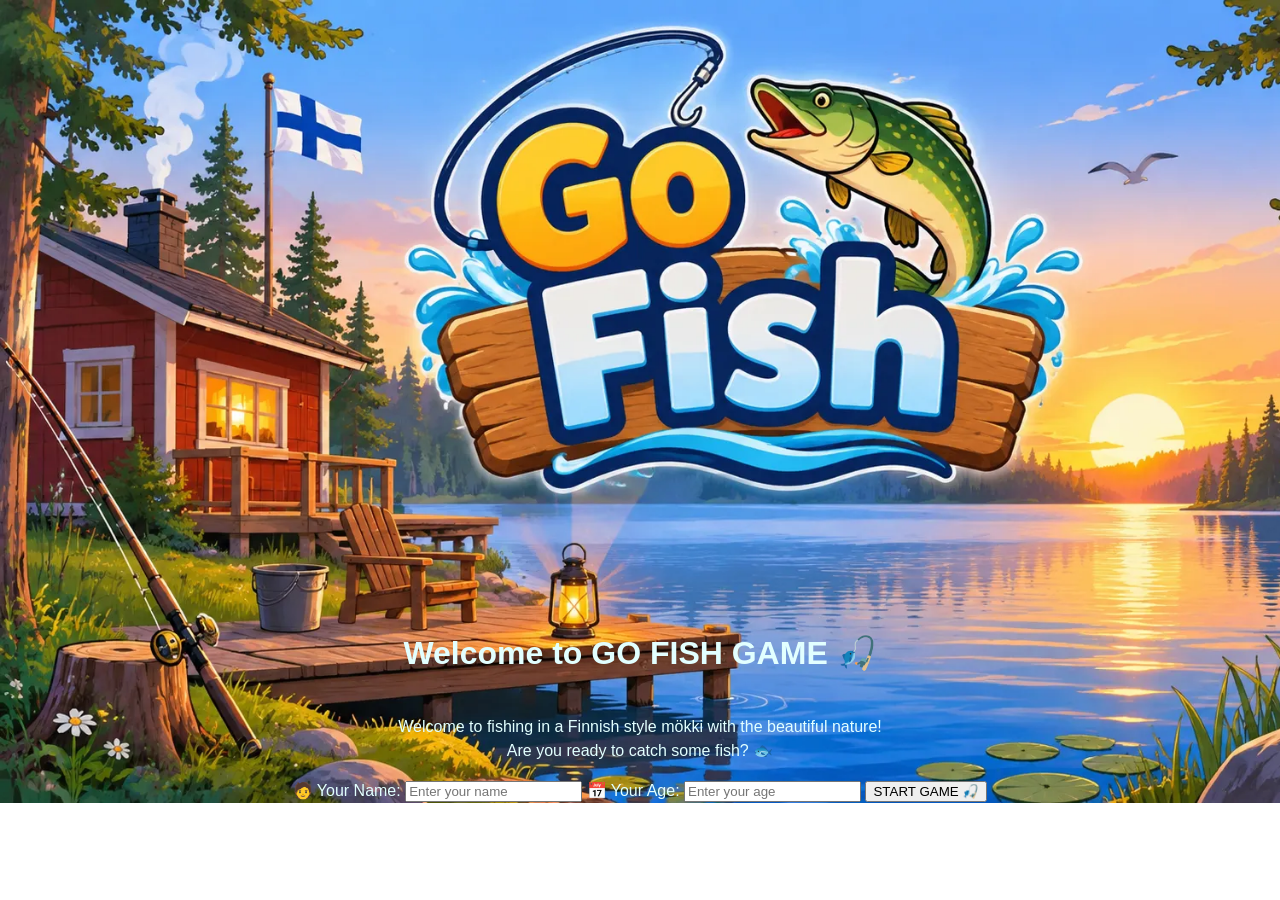
<file: index.html>
<!doctype html>
<html lang="en">
  <head>
    <meta charset="UTF-8" />
    <meta name="viewport" content="width=device-width, initial-scale=1.0" />
    <title>GO FISH GAME</title>
    <link rel="stylesheet" href="style.css" />
  </head>

  <body background= "visuals/gofish_pic1.png">
    <div class="welcome">
      <h1>Welcome to GO FISH GAME 🎣</h1>

      <p class="welcome_text">
        Welcome to fishing in a Finnish style mökki with the beautiful
        nature!<br />
        Are you ready to catch some fish? 🐟
      </p>

      <form id="userinfo">
        <label for="username">🧑 Your Name:</label>
        <input type="text" id="username" placeholder="Enter your name" required/>

        <label for="age">📅 Your Age:</label>
        <input type="number" id="age" placeholder="Enter your age" required />

        <button type="submit" id="start_button">START GAME 🎣</button>
      </form>
    </div>
  </body>
</html>

<!--koodin alkuperäinen kirjoittaja yu yu khaing, ei eetu sarviranta-->
</file>
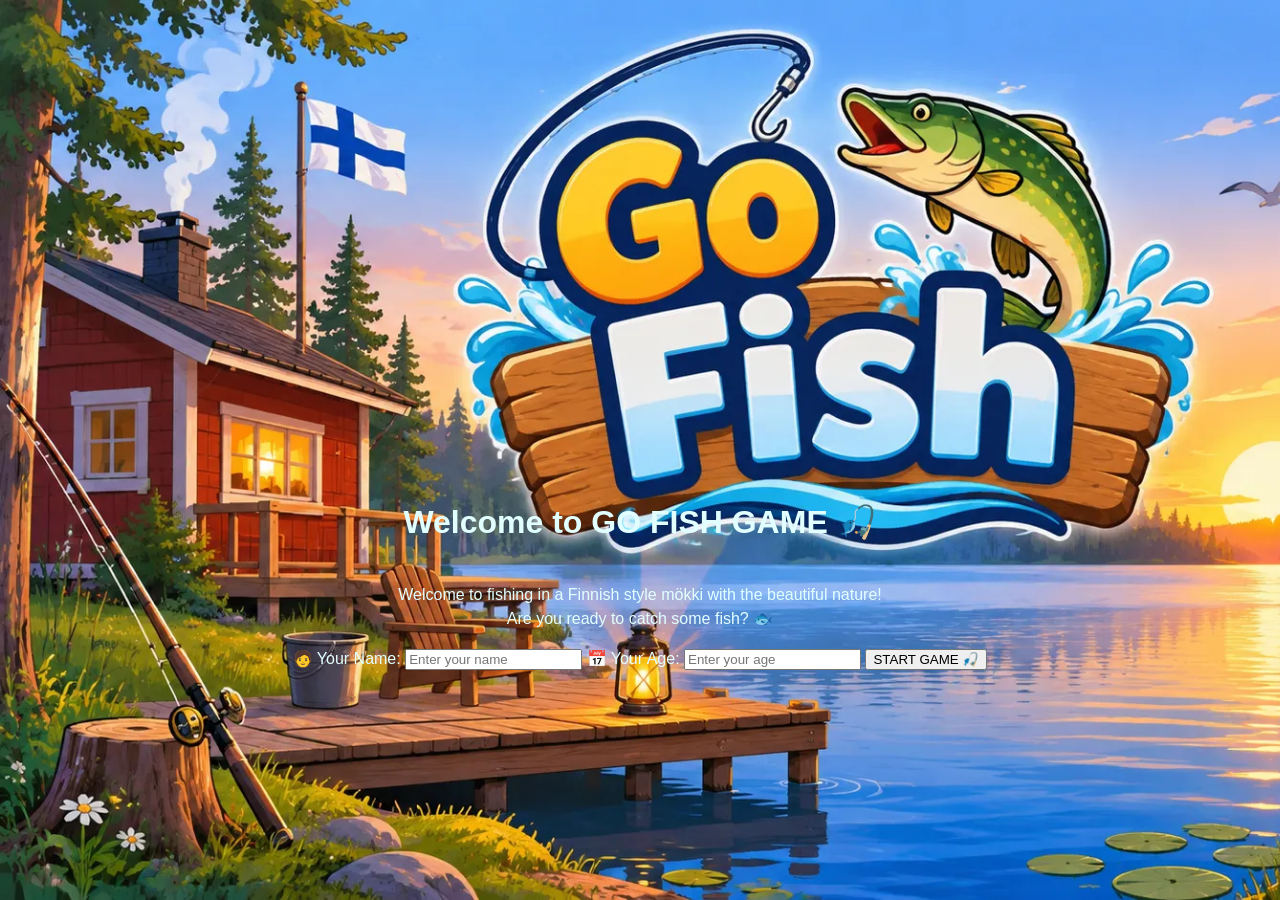
<file: static/index.html>
<!DOCTYPE html>
<html lang="en">
  <head>
    <meta charset="UTF-8" />
    <meta name="viewport" content="width=device-width, initial-scale=1.0" />
    <title>GO FISH GAME</title>
    <link rel="stylesheet" href="style.css" />
    <script src="paaohjelma.js" defer ></script>
    <link rel="icon" href="visuals/favicon.ico" type="image/ico">
  </head>

  <body id="formbody">
    <div class="welcome">
      <h1>Welcome to GO FISH GAME 🎣</h1>

      <p class="welcome_text">
        Welcome to fishing in a Finnish style mökki with the beautiful
        nature!<br />
        Are you ready to catch some fish? 🐟
      </p>

      <form id="userinfo">
        <label for="username">🧑 Your Name:</label>
        <input type="text" id="username" placeholder="Enter your name" required/>

        <label for="age">📅 Your Age:</label>
        <input type="number" id="age" placeholder="Enter your age" required />

        <button type="button" onclick="login()" id="start_button">START GAME 🎣</button>
      </form>
    </div>
  </body>
</html>
</file>
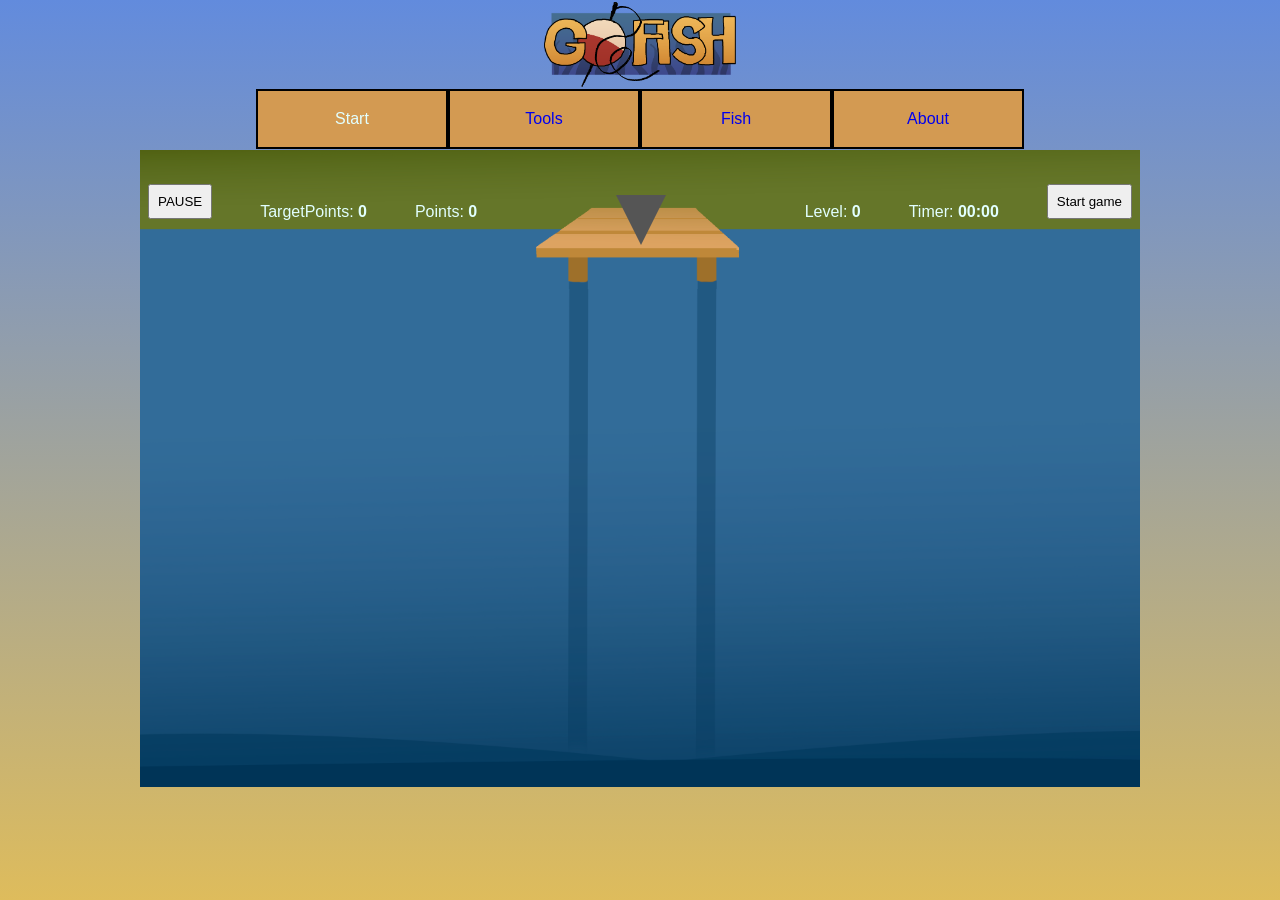
<file: static/gofish_page2.html>
<!doctype html>
<html lang="en">
  <head>
    <meta charset="UTF-8" />
    <meta name="viewport" content="width=device-width, initial-scale=1.0" />
    <title>GO FISH GAME</title>
    <link rel="stylesheet" href="style.css" />
    <link rel="icon" href="visuals/favicon.ico" type="image/ico">
    <script src="paaohjelma.js" defer></script>
  </head>

  <body>
    <header>
      <div class="top">
        <!-- Logo in the middle of the page -->
        <div class="logo">
          <img src="visuals/gofish-logo1.png" alt="My Logo" width="25%" />
        </div>
        <!-- Navigation Bar with functions -->
        <nav>
          <a>Start</a>
          <a href="gofish_page3.html">Tools</a>
          <a href="gofish_page4.html">Fish</a>
          <a href="gofish_page5.html">About</a>
        </nav>
      </div>
    </header>
    <div id="gamearea">
    <section>
      <div id="pier">
        <div class="midbox">
        <button type="button" id="pause_button">PAUSE</button>
        <p>TargetPoints: <strong id="target">0</strong></p>
        <p>Points: <strong id="score">0</strong></p>
        </div>
        <div id="hook" class="triangle-down"></div>
        <div class="midbox">
        <p>Level: <strong id="level">0</strong></p>        
        <p>Timer: <strong id="timer">00:00</strong></p> 
        <button id="start" onclick="gamestart()">Start game</button>
        </div>
      </div>
    </section>

    <section>
      <!-- gamescreen with fish -->
      <div id="lake">
      </div>
    </section>
    </div>
  </body>
</html>
</file>
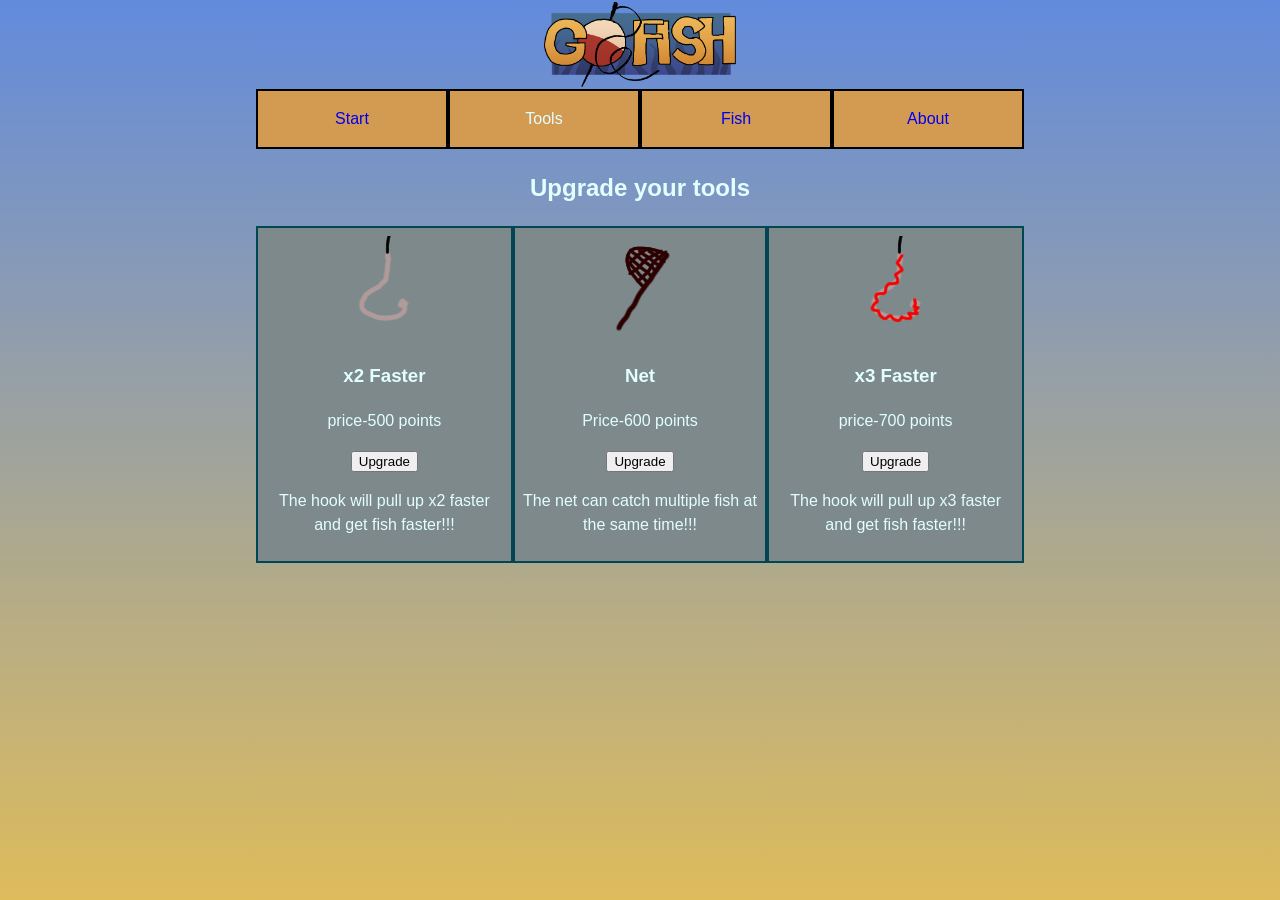
<file: static/gofish_page3.html>
<!DOCTYPE html>
<html lang="en">

<head>
<meta charset="UTF-8">
<meta name="viewport" content="width=device-width, initial-scale=1.0">
<title>Tools</title>
<link rel="stylesheet" href="style.css">
<link rel="icon" href="visuals/favicon.ico" type="image/ico">
</head>

<body>
<header>
<div class="top">
   <!-- Logo in the middle of the page -->
<div class="logo">
    <img src="visuals/gofish-logo1.png" alt="My Logo" width="25%">
</div>
   <!-- Navigation Bar with functions -->
<nav>
        <a href="gofish_page2.html">Start</a>
        <a>Tools</a>
        <a href="gofish_page4.html">Fish</a>
        <a href="gofish_page5.html">About</a>
</nav>
</div>
</header>

<h2>Upgrade your tools</h2>

<section class="tools">
    <!-- Tools and prices -->

<div class="item">
<img src="visuals/tool_1.png"
alt="item1">
<h3>x2 Faster</h3>
<p>price-500 points</p>
<button id="item1">Upgrade</button>
<p> The hook will pull up x2 faster and get fish faster!!!</p>
</div>

<div class="item">
<img src="visuals/tool_2.png"
alt="item2">
<h3>Net</h3>
<p>Price-600 points</p>
<button id="item2">Upgrade</button>
<p>The net can catch multiple fish at the same time!!!</p>
</div>

<div class="item">
<img src="visuals/tool_3.png"
alt="item3">
<h3>x3 Faster</h3>
<p>price-700 points</p>
<button id="item3">Upgrade</button>
<p> The hook will pull up x3 faster and get fish faster!!!</p>
</div>
</section>

</body>
</html>
</file>
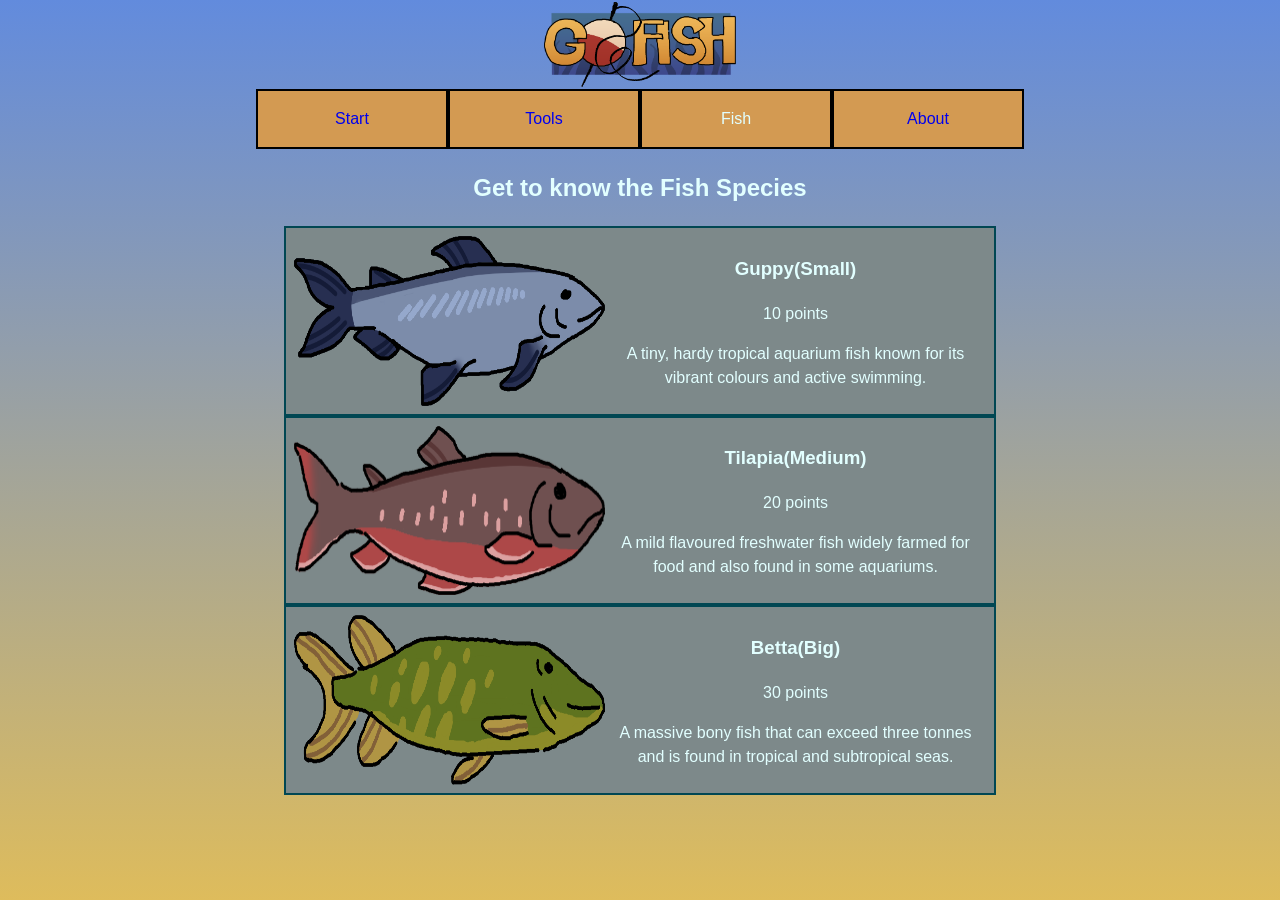
<file: static/gofish_page4.html>
<!DOCTYPE html>
<html lang="en">

<head>
<meta charset="UTF-8">
<meta name="viewport" content="width=device-width, initial-scale=1.0">
<title>Fish</title>
<link rel="stylesheet" href="style.css">
<link rel="icon" href="visuals/favicon.ico" type="image/ico">
</head>

<body>
<header>
<div class="top">
   <!-- Logo in the middle of the page -->
<div class="logo">
    <img src="visuals/gofish-logo1.png" alt="My Logo" width="25%">
</div>
   <!-- Navigation Bar with functions -->
<nav>
        <a href="gofish_page2.html">Start</a>
        <a href="gofish_page3.html">Tools</a>
        <a>Fish</a>
        <a href="gofish_page5.html">About</a>
</nav>
</div>
</header>

<section class="library">
    <!-- Fish and points -->
<h2>Get to know the Fish Species</h2>

<div class="fish">
<img src="visuals/smallfish1.png"
alt="fish1">
<div class="fboxtxt">
<h3>Guppy(Small)</h3>
<p>10 points</p>
<p> A tiny, hardy tropical aquarium fish known for its vibrant colours and active swimming.</p>
</div>
</div>

<div class="fish">
<img src="visuals/mediumfish1.png"
alt="fish2">
<div class="fboxtxt">
<h3>Tilapia(Medium)</h3>
<p>20 points</p>
<p>A mild flavoured freshwater fish widely farmed for food and also found in some aquariums.</p>
</div>
</div>

<div class="fish">
<img src="visuals/bigfish1.png"
alt="fish3">
<div class="fboxtxt">
<h3>Betta(Big)</h3>
<p>30 points</p>
<p> A massive bony fish that can exceed three tonnes and is found in tropical and subtropical seas.</p>
</div>
</div>
</section>

</body>
</html>
</file>
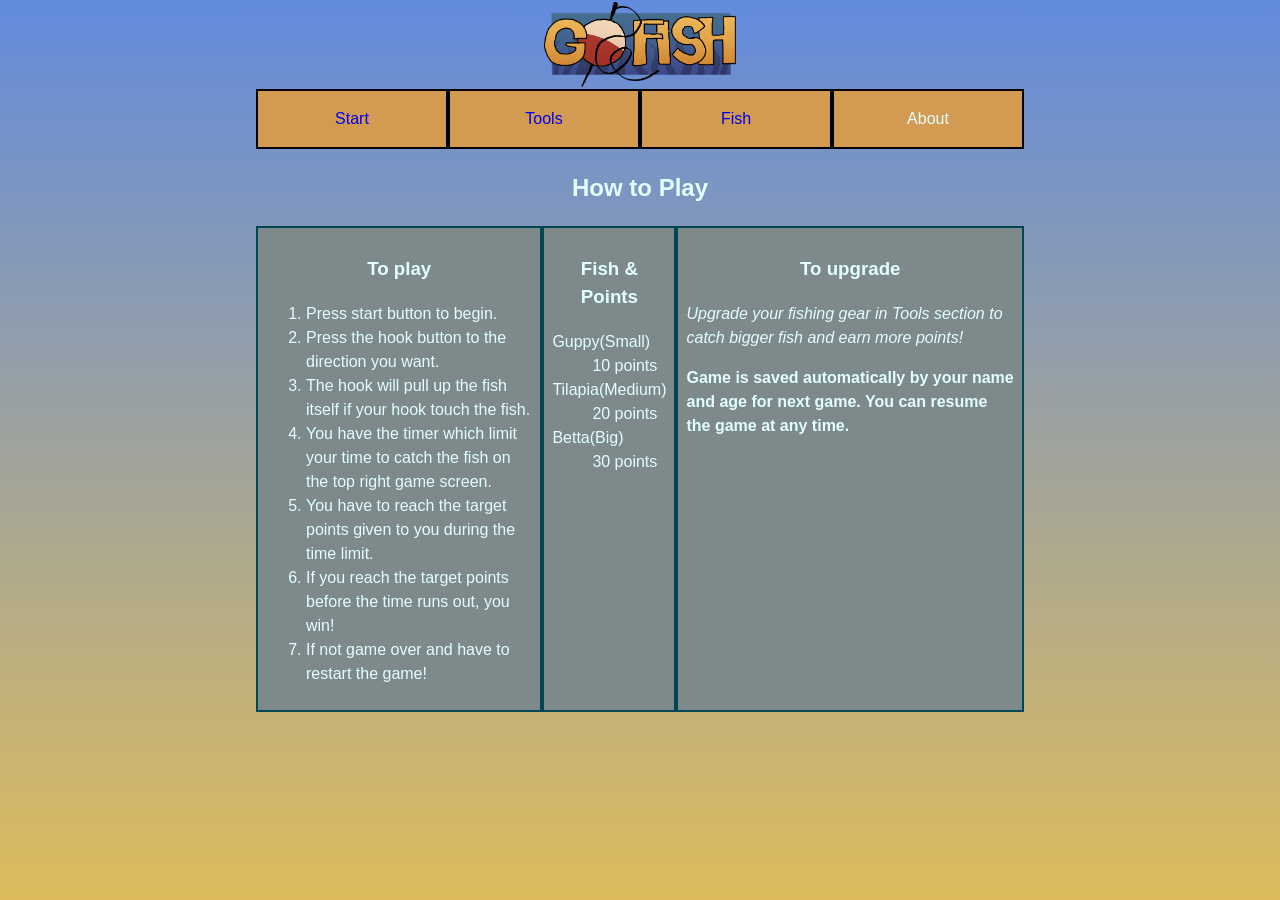
<file: static/gofish_page5.html>
<!DOCTYPE html>
<html lang="en">

<head>
<meta charset="UTF-8">
<meta name="viewport" content="width=device-width, initial-scale=1.0">
<title>About</title>
<link rel="stylesheet" href="style.css">
<link rel="icon" href="visuals/favicon.ico" type="image/ico">
</head>

<body>
<header>
<div class="top">
   <!-- Logo in the middle of the page -->
<div class="logo">
    <img src="visuals/gofish-logo1.png" alt="My Logo" width="25%">
</div>
   <!-- Navigation Bar with functions -->
<nav>
        <a href="gofish_page2.html">Start</a>
        <a href="gofish_page3.html">Tools</a>
        <a href="gofish_page4.html">Fish</a>
        <a>About</a>
</nav>
</div>
</header>

<h2>How to Play</h2>
<section class="about">
    <!-- Instructions to play -->

<div class="instructions">
<h3>To play</h3>
<ol> 
    <li>Press start button to begin.</li>
    <li>Press the hook button to the direction you want.</li>
    <li>The hook will pull up the fish itself if your hook touch the fish.</li>
    <li>You have the timer which limit your time to catch the fish on the top right game screen.</li>
    <li>You have to reach the target points given to you during the time limit.</li>
    <li>If you reach the target points before the time runs out, you win!</li>
    <li>If not game over and have to restart the game!</li>
</ol>
</div>

<div class="instructions">
<h3>Fish & Points</h3>
<dl>
    <dt>Guppy(Small)</dt>
    <dd>10 points</dd>
    
    <dt>Tilapia(Medium)</dt>
    <dd>20 points</dd>

    <dt>Betta(Big)</dt>
    <dd>30 points</dd>
</dl>
</div>


<div class="instructions">
<h3>To upgrade</h3>
<p><i>Upgrade your fishing gear in Tools section to catch bigger fish and earn more points!</i></p>
<strong>Game is saved automatically by your name and age for next game. You can resume the game at any time.</strong>
</div>
</section>

</body>
</html>
</file>
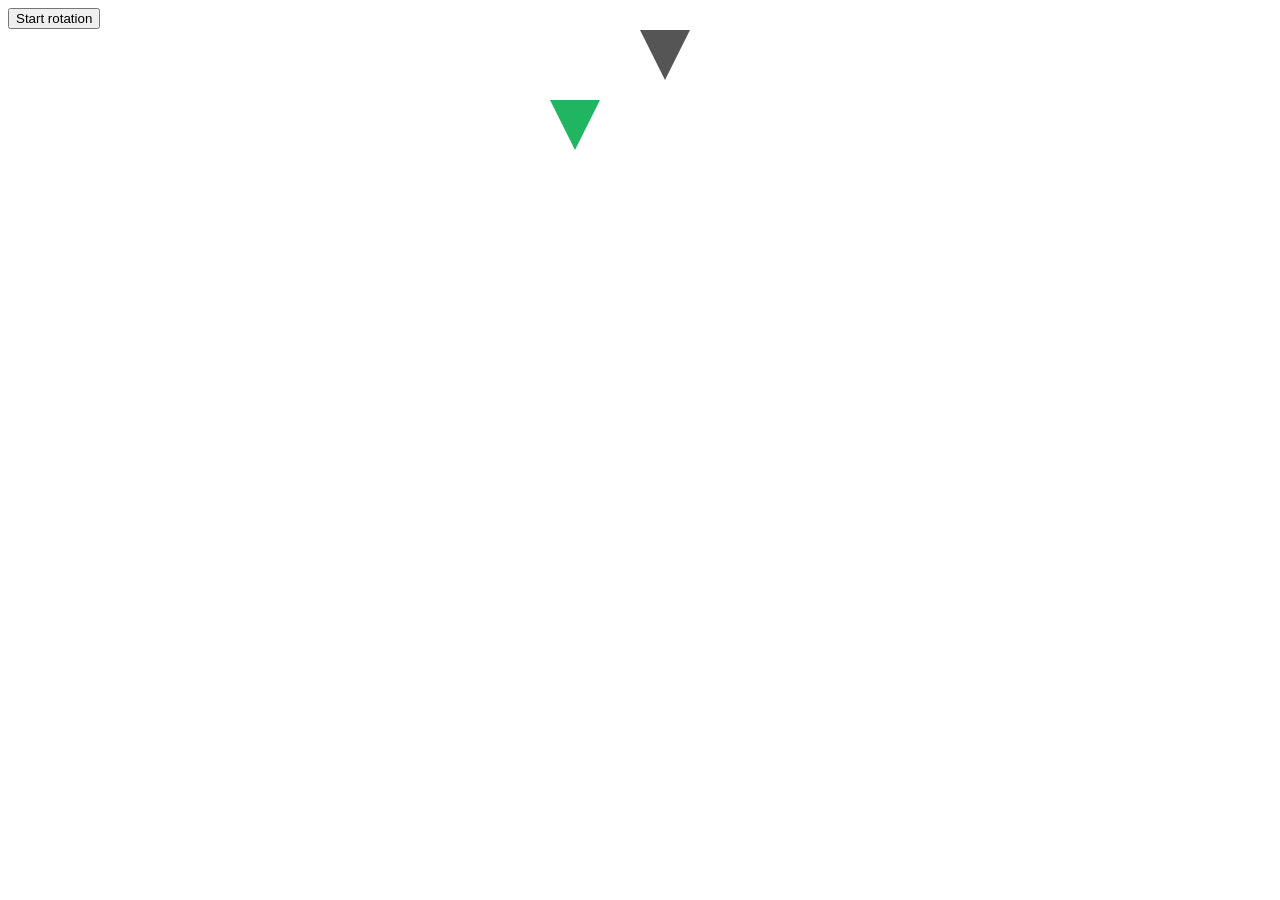
<file: static/inkatest.html>
<!DOCTYPE html>
<html>
    <head>
        <meta charset="UTF-8" />
        <meta name="viewport" content="width=device-width, initial-scale=1.0" />
        <title>inka test</title>
        <script src="inka-test.js" defer></script>
        <style>
        .triangle-down {
            position:absolute; 
            top:30px; 
            left: 50%;
	        width: 0;
	        height: 0;
	        border-left: 25px solid transparent;
	        border-right: 25px solid transparent;
	        border-top: 50px solid #555;
            transform: rotate(0deg);
        }
        .test {
            position:absolute; 
            top: 30px;
            margin: 30px;
            bottom: 50%;
            left: 50%;
            width: 4px;
            height: 4px;
            transform-origin: top center;
            border-radius: 4px;
            transform: rotate(0deg); 
            background-color: #555;
        }
            .test-fish {
            position:absolute; 
            top: 100px;
            left:550px;
	        width: 0;
	        height: 0;
	        border-left: 25px solid transparent;
	        border-right: 25px solid transparent;
	        border-top: 50px solid #20b560;
        }
        </style>
    </head>
    <body id="game">
        <div id="hook" class="triangle-down"></div>
        <div id="fish" class="test-fish"></div>
        <button id="start">Start rotation</button>
    </body>
</html>

<!--Please delete this file when moving js code to main program!!!-->
</file>
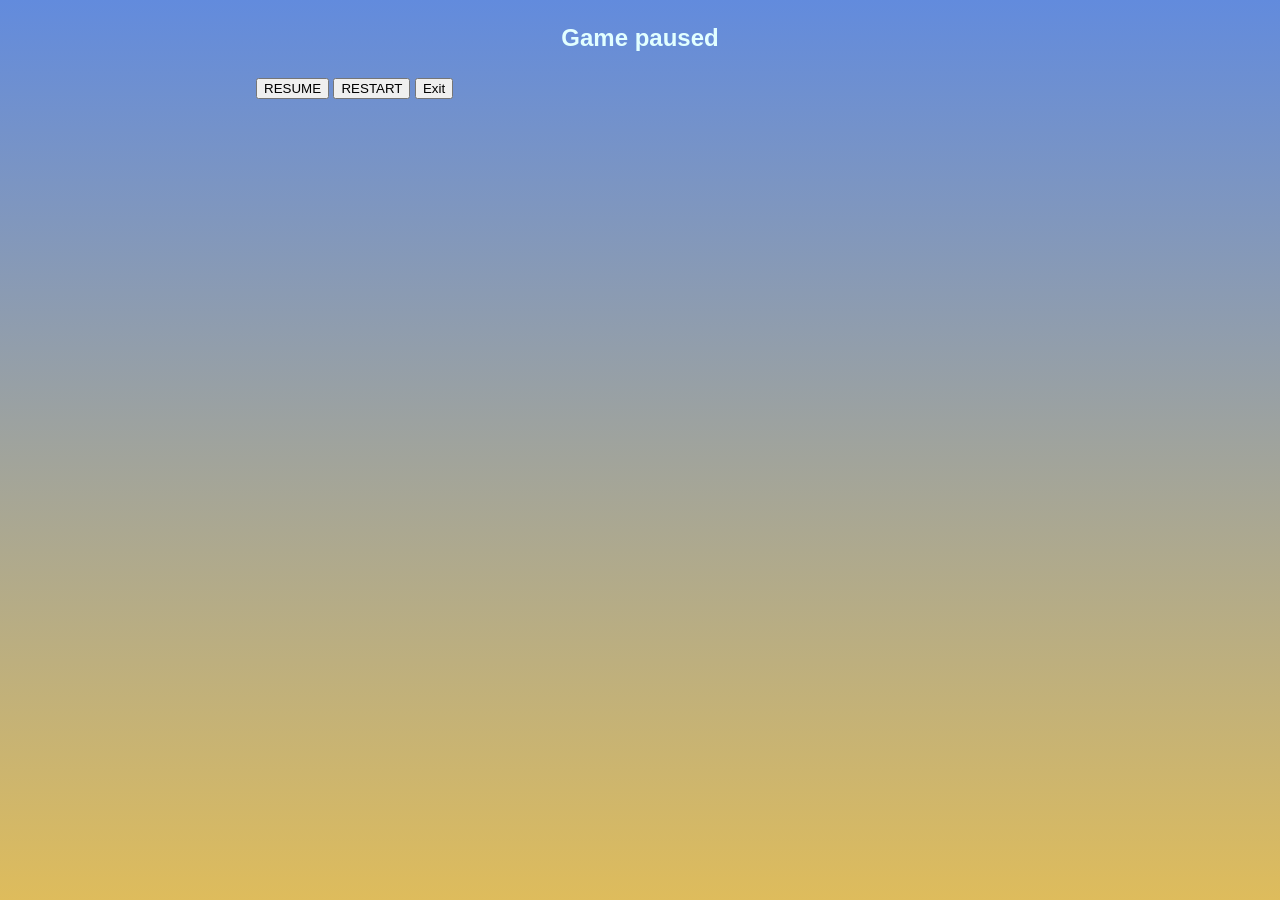
<file: static/pause.html>
<!DOCTYPE html>
<html lang="en">

<head>
<meta charset="UTF-8">
<meta name="viewport" content="width=device-width, initial-scale=1.0">
<title>Pause</title>
<link rel="stylesheet" href="style.css">
<script src="paaohjelma.js" defer></script>
</head>

<body>
    <!-- Pause the game -->
<div id="pause" class="pausebox">
<h2>Game paused</h2>
<button id="resume_button">RESUME</button>
<button id="restart_button">RESTART</button>
<button id="Exit">Exit</button>
</div>

</body>
</html>
</file>
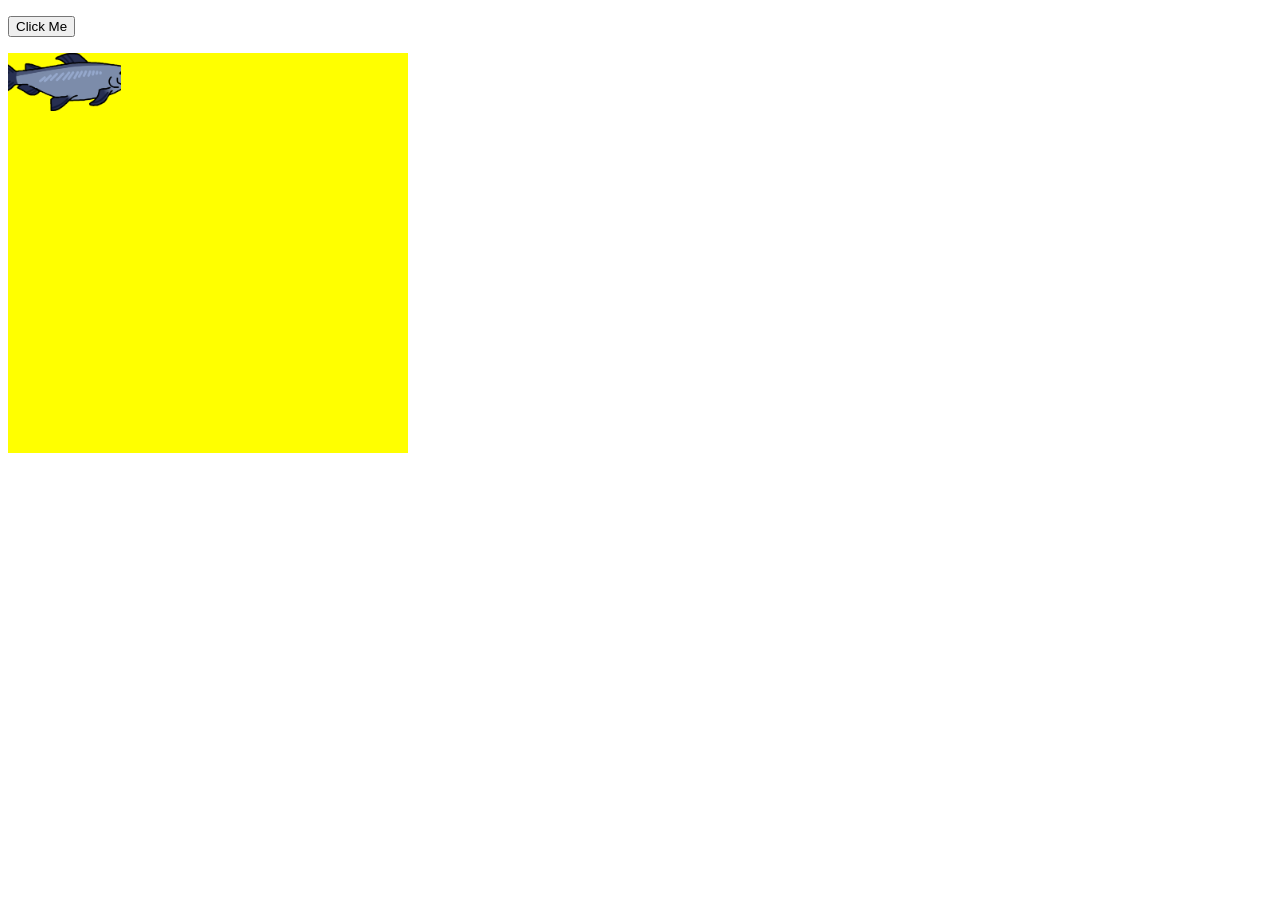
<file: static/test.html>
<!DOCTYPE html>
<html>
<head>
    <link rel="stylesheet" href="testcss.css">
    <script src="fish-logic.js" defer></script>
</head>
<body>

<p>
<button onclick="myMove()">Click Me</button> 
</p>

<div id ="myContainer">
<div id ="myAnimation"></div>
</div>
</body>
</html>
</file>
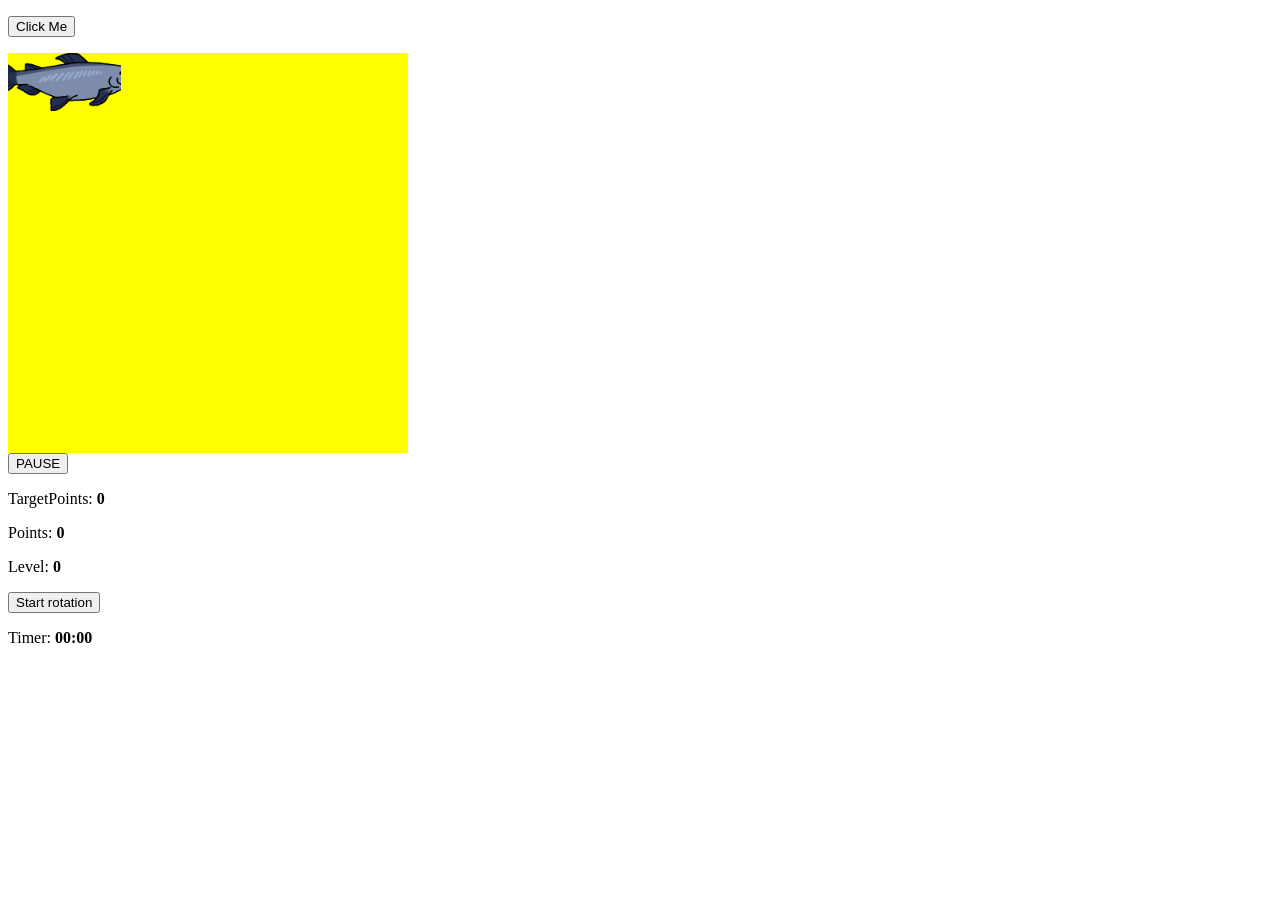
<file: static/fish-code/test.html>
<!DOCTYPE html>
<html>
<head>
    <link rel="stylesheet" href="testcss.css">
    <script src="fish-logic.js" defer></script>
</head>
<body>

<p>
<button onclick="myMove()">Click Me</button> 
</p>

<div id ="myContainer">
<div id ="myAnimation"></div>
</div>
</body>
</html>


<section>
      <!--points,level & timer -->
      <div class="middle">
        <div id="pier"></div>
        <div class="midbox">
        <button type="button" id="pause_button">PAUSE</button>
        <p>TargetPoints: <strong id="target">0</strong></p>
        <p>Points: <strong id="score">0</strong></p>
        </div>
        <div id="hook" class="triangle-down"></div>
        <div class="midbox">
        <p>Level: <strong id="level">0</strong></p>
        <button id="start">Start rotation</button>
        <p>Timer: <strong id="timer">00:00</strong></p> 
        </div>
      </div>
    </section>
</file>
<file: style.css>
body {
    margin: auto;
    width: 60%;
    font-family:
        Arial,
        Trebuchet Ms,
        sans-serif;
    line-height: 1.5;
    color: #e2ffff;
    background: url("visuals/gofish_pic1.png");
    background-repeat: no-repeat;
    background-size: cover;
}

.welcome { /*yleinen flexbox, nätisti elementit pystyakseliin*/
    display: flex;
    flex-direction: column;
    align-items: center;
    padding-top: 38rem;
    text-align: center;
} /*sisäset marginit flexboxin elementeis vähän eh fixaa*/
</file>
<file: static/style.css>
/*generic, shared css*/

body {
  margin: auto;
  width: 60%;
  height: 100%;
  font-family:
    Arial,
    Trebuchet Ms,
    sans-serif;
  line-height: 1.5;
  color: #e2ffff;
  background-image: linear-gradient(to top, #debc5c, #628bdd);
  background-repeat: no-repeat;
  background-size: cover;
}

html,
body {
  height: 100%; /*fixes issues with background color not stretching to end of page*/
}

h2 {
  text-align: center;
}

/*index css*/

#formbody {
  background-image: url("visuals/gofish_pic1.png");
}

.welcome {
  /*yleinen flexbox, nätisti elementit pystyakseliin*/
  display: flex;
  flex-direction: column;
  align-items: center;
  text-align: center;
  padding-top: 62%;
}

/*nav css*/

.top {
  display: flex;
  flex-direction: column;
  width: 100%;
}

.logo {
  display: flex;
  justify-content: center;
  margin-top: 0.1rem;
}

nav {
  display: flex;
  justify-content: center;
  margin-top: 0.1rem;
  margin-bottom: 0.1rem;
}

nav a {
  width: 10rem;
  padding: 1rem;
  border: 0.15rem solid black;
  background-color: #d39a52;
  text-align: center;
  text-decoration: none;
}


/*page 2 css*/

#gamearea {
    display: flex;
    flex-direction: column;
    align-items: center;
}

#pier {
  width: 1000px;
  height: 138.3px;
  position: relative;
  background-image: url("visuals/game-beach1.png");
  background-position: center;
  background-size: cover;
  background-repeat: no-repeat;
  display: flex;
  justify-content: space-between;
  align-items: center;
}

.midbox {
  display: flex;  
  gap: 3rem;
  align-items: flex-start;
  margin-right: 0.5rem;
  margin-left: 0.5rem;
  margin-bottom: 1rem;
}

.midbox button {
  padding: 0.5rem;
}

.triangle-down {
  width: 0;
  height: 0;
  border-left: 25px solid transparent;
  border-right: 25px solid transparent;
  border-top: 50px solid #555;
  transform: rotate(0deg);
}

.reel {
position:absolute; 
width: 4px;
height: 4px;
transform-origin: top center;
border-radius: 4px;
transform: rotate(0deg); 
background-color: #555;
}

#lake {
  width: 1000px;
  height: 498px;
  position: relative;
  background-image: url("visuals/game-lake1.png");
  background-position: center;
  background-size: cover;
  background-repeat: no-repeat;
}

#smallfish {
  width: 113px;
  height: 58px;
  position: absolute;
  background-image: url("visuals/smallfish1.png");
  background-position: center;
  background-size: contain;
  background-repeat: no-repeat;
}

#mediumfish {
  width: 165px;
  height: 85px;
  position: absolute;
  background-image: url("visuals/mediumfish1.png");
  background-position: center;
  background-size: contain;
  background-repeat: no-repeat;
  top: 100px;
}

#bigfish {
  width: 287px;
  height: 92px;
  position: absolute;
  background-image: url("visuals/bigfish1.png");
  background-position: center;
  background-size: contain;
  background-repeat: no-repeat;
  top: 150px;
}

/*page 3 css*/

.tools {
  display: flex;
}

.item {
  padding: 0.5rem;
  border: 0.15rem solid rgb(1, 71, 83);
  background-color: #7d898a;
  text-align: center;
  justify-content: center;
}

/*page 4 css*/

.library {
  display: flex;
  flex-direction: column;
  align-items: center;
}

.fish {
  padding: 0.5rem;
  border: 0.15rem solid rgb(1, 71, 83);
  background-color: #7d898a;
  text-align: center;
  justify-content: center;
  max-width: 90%;
  display: flex;
}

.fish img {
  max-width: 45%;
  height: auto;
}

/*page 5 css*/

.about {
  display: flex;
}

.instructions {
  padding: 0.5rem;
  border: 0.15rem solid rgb(1, 71, 83);
  background-color: #7d898a;
  justify-content: center;
}

.instructions h3 {
  text-align: center;
}
</file>
<file: static/testcss.css>
#myContainer {
  width: 400px;
  height: 400px;
  position: relative;
  background: yellow;
}
#myAnimation {
  width: 113px;
  height: 58px;
  position: absolute;
  background-image: url("visuals/smallfish1.png");
  background-position: center;
  background-size: cover;
  background-repeat: no-repeat;
}
</file>
<file: static/fish-code/testcss.css>
#myContainer {
  width: 400px;
  height: 400px;
  position: relative;
  background: yellow;
}
#myAnimation {
  width: 113px;
  height: 58px;
  position: absolute;
  background-image: url("/static/visuals/smallfish1.png");
  background-position: center;
  background-size: cover;
  background-repeat: no-repeat;
}
</file>
